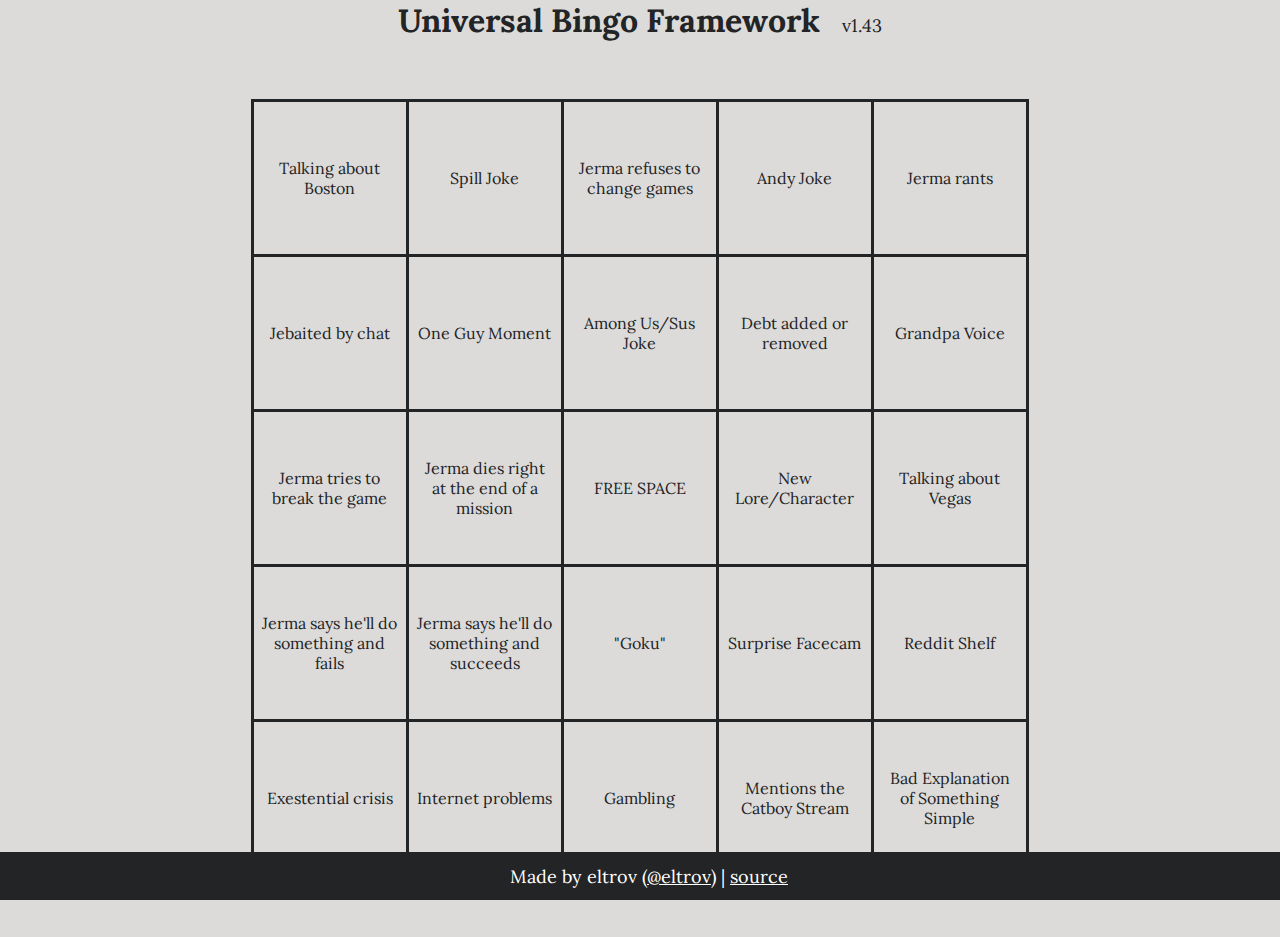
<file: index.html>
<!DOCTYPE html>
<html lang="en">

<head>
    <meta charset="UTF-8">
    <meta name="viewport" content="width=device-width, initial-scale=1.0">
    <title>Universal Bingo Framework</title>
    <script src="https://ajax.googleapis.com/ajax/libs/jquery/3.5.1/jquery.min.js"></script>
    <link href="https://fonts.googleapis.com/css2?family=Lora&display=swap" rel="stylesheet">
    <link rel="stylesheet" href="style.css">
    <script type="text/javascript" src="main.js"></script>
</head>

<body onload="main()">
    <div class="wrapper">
        <header>
            <h1 class="page-header">Universal Bingo Framework</h1>
            <p>v1.43</p>
        </header>

        <div id="container">
            <br>
            <table id="table">
                <tbody>
                    <tr>
                        <td id="0"></td>
                        <td id="1"></td>
                        <td id="2"></td>
                        <td id="3"></td>
                        <td id="4"></td>
                    </tr>
                    <tr>
                        <td id="5"></td>
                        <td id="6"></td>
                        <td id="7"></td>
                        <td id="8"></td>
                        <td id="9"></td>
                    </tr>
                    <tr>
                        <td id="20"></td>
                        <td id="21"></td>
                        <td>
                            <div id="25" onclick="clickMe(this)">
                            </div>
                        </td>
                        <td id="22"></td>
                        <td id="23"></td>
                    </tr>
                    <tr>
                        <td id="10"></td>
                        <td id="11"></td>
                        <td id="12"></td>
                        <td id="13"></td>
                        <td id="14"></td>
                    </tr>
                    <tr>
                        <td id="15"></td>
                        <td id="16"></td>
                        <td id="17"></td>
                        <td id="18"></td>
                        <td id="19"></td>
                    </tr>
                </tbody>
            </table>
        </div>
        <div class="push"></div>
    </div>
    <footer class="footer">
        <p>
            Made by eltrov (<a href="https://twitter.com/eltrov">@eltrov</a>) |
            <a href="https://github.com/eltrov/bingo" target="_new">source</a>
        </p>
    </footer>
</body>

</html>
</file>
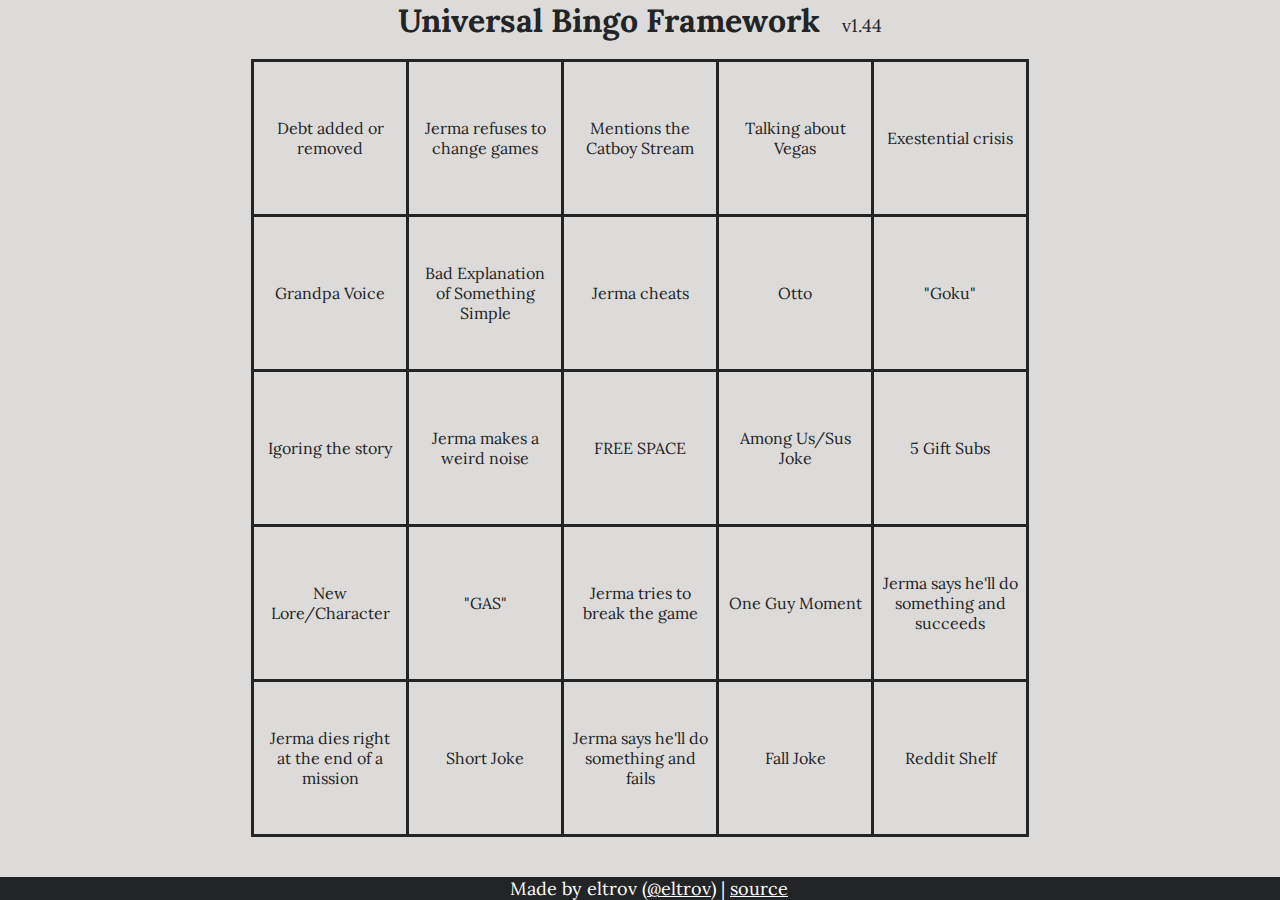
<file: test/index.html>
<!DOCTYPE html>
<html lang="en">

<head>
    <meta charset="UTF-8">
    <meta name="viewport" content="width=device-width, initial-scale=1.0">
    <title>Universal Bingo Framework</title>
    <script src="https://ajax.googleapis.com/ajax/libs/jquery/3.5.1/jquery.min.js"></script>
    <link href="https://fonts.googleapis.com/css2?family=Lora&display=swap" rel="stylesheet">
    <link rel="stylesheet" href="style.css">
    <script type="text/javascript" src="main.js"></script>
</head>

<body onload="main()">
    <div class="wrapper">
        <header>
            <h1 class="page-header">Universal Bingo Framework</h1>
            <p>v1.44</p>
        </header>

        <div id="container">
            <br>
            <table id="table">
                <tbody>
                    <tr>
                        <td id="0"></td>
                        <td id="1"></td>
                        <td id="2"></td>
                        <td id="3"></td>
                        <td id="4"></td>
                    </tr>
                    <tr>
                        <td id="5"></td>
                        <td id="6"></td>
                        <td id="7"></td>
                        <td id="8"></td>
                        <td id="9"></td>
                    </tr>
                    <tr>
                        <td id="20"></td>
                        <td id="21"></td>
                        <td>
                            <div id="25" onclick="clickMe(this)">
                            </div>
                        </td>
                        <td id="22"></td>
                        <td id="23"></td>
                    </tr>
                    <tr>
                        <td id="10"></td>
                        <td id="11"></td>
                        <td id="12"></td>
                        <td id="13"></td>
                        <td id="14"></td>
                    </tr>
                    <tr>
                        <td id="15"></td>
                        <td id="16"></td>
                        <td id="17"></td>
                        <td id="18"></td>
                        <td id="19"></td>
                    </tr>
                </tbody>
            </table>
        </div>

        <div class="footer">
            <p>
                Made by eltrov (<a href="https://twitter.com/eltrov">@eltrov</a>) |
                <a href="https://github.com/eltrov/bingo" target="_new">source</a>
            </p>
        </div>
    </div>


</body>

</html>
</file>
<file: style.css>
body {
    background: #dddbd9;
    /*background: #212529;*/
    text-align: center;
}

header p,
h1,
h2,
h6,
a,
table * {
    color: #222426;
    font-family: "Lora", "Courier New", monospace, serif;
}

.page-header {
    display: inline;
    margin-bottom: 10px;
}

p {
    margin-left: 1em;
    font-size: 14px;
    display: inline;
    align-items: center;
}

table {
    text-align: center;
    border-spacing: 0xp;
    width: 400px;
    margin: auto;
}

p {
    margin-block-start: 0em;
    margin-block-end: 0em;
    font-size: 18px;
}

table,
td {
    border: 3px solid #222426;
    border-collapse: collapse;
    table-layout: fixed;
}

td {
    width: 150px;
    height: 150px;
    -webkit-touch-callout: none;
    -webkit-user-select: none;
    -khtml-user-select: none;
    -moz-user-select: none;
    -ms-user-select: none;
    -o-user-select: none;
    user-select: none;
}

button {
    border: 3px solid #222426;
    margin: 20px 0;
}

div {
    display: grid;
    width: 90%;
    height: 90%;
    margin: auto;
    align-items: center;
}

.checked {
    background: rgba(0, 59, 213, 0.3);
    border-radius: 50%;
    display: flex;
    width: 90%;
    height: 90%;
    margin: auto;
    align-items: center;
    justify-content: center;
}

html,
body {
    height: 100%;
    margin: 0;
}

.wrapper {
    min-height: 100%;
    /* Equal to height of footer */
    /* But also accounting for potential margin-bottom of last child */
    margin-bottom: -3em;
}

.push {
    height: 100px;
}

.footer {
    height: 3em;
}

.footer {
    position: absolute;
    bottom: calc(max-height);
    width: 100%;
    display: grid;
    background-color: #222426;
    align-items: center;
}

p,
a {
    font-family: "Lora", "Courier New", monospace, serif;
    color: #fff;
}

hr {
    height: 500px;
}
</file>
<file: test/style.css>
body {
    background: #dddbd9;
    /*background: #212529;*/
    text-align: center;
}

header p,
h1,
h2,
h6,
a,
table * {
    color: #222426;
    font-family: "Lora", "Courier New", monospace, serif;
}

.page-header {
    display: inline;
    margin-bottom: 10px;
}

p {
    margin-left: 1em;
    font-size: 14px;
    display: inline;
    align-items: center;
}

table {
    text-align: center;
    border-spacing: 0xp;
    width: 400px;
    margin: auto;
}

p {
    margin-block-start: 0em;
    margin-block-end: 0em;
    font-size: 18px;
}

table,
td {
    border: 3px solid #222426;
    border-collapse: collapse;
    table-layout: fixed;
}

td {
    width: 150px;
    height: 150px;
    -webkit-touch-callout: none;
    -webkit-user-select: none;
    -khtml-user-select: none;
    -moz-user-select: none;
    -ms-user-select: none;
    -o-user-select: none;
    user-select: none;
}

button {
    border: 3px solid #222426;
    margin: 20px 0;
}

td div {
    display: grid;
    width: 90%;
    height: 90%;
    margin: auto;
    align-items: center;
}

.checked {
    background: rgba(0, 59, 213, 0.3);
    border-radius: 50%;
    display: flex;
    width: 90%;
    height: 90%;
    margin: auto;
    align-items: center;
    justify-content: center;
}

html,
body {
    height: 100%;
    margin: 0;
}

.wrapper {
    min-height: 97.5%;
    /* Equal to height of footer */
    /* But also accounting for potential margin-bottom of last child */
    margin-bottom: -3em;
}

.footer {
    display: flex;
    justify-content: center;
    position: absolute;
    bottom: 0vh;
    width: 100%;
    background-color: #222426;
    align-items: center;
}

p,
a {
    font-family: "Lora", "Courier New", monospace, serif;
    color: #fff;
}
</file>
